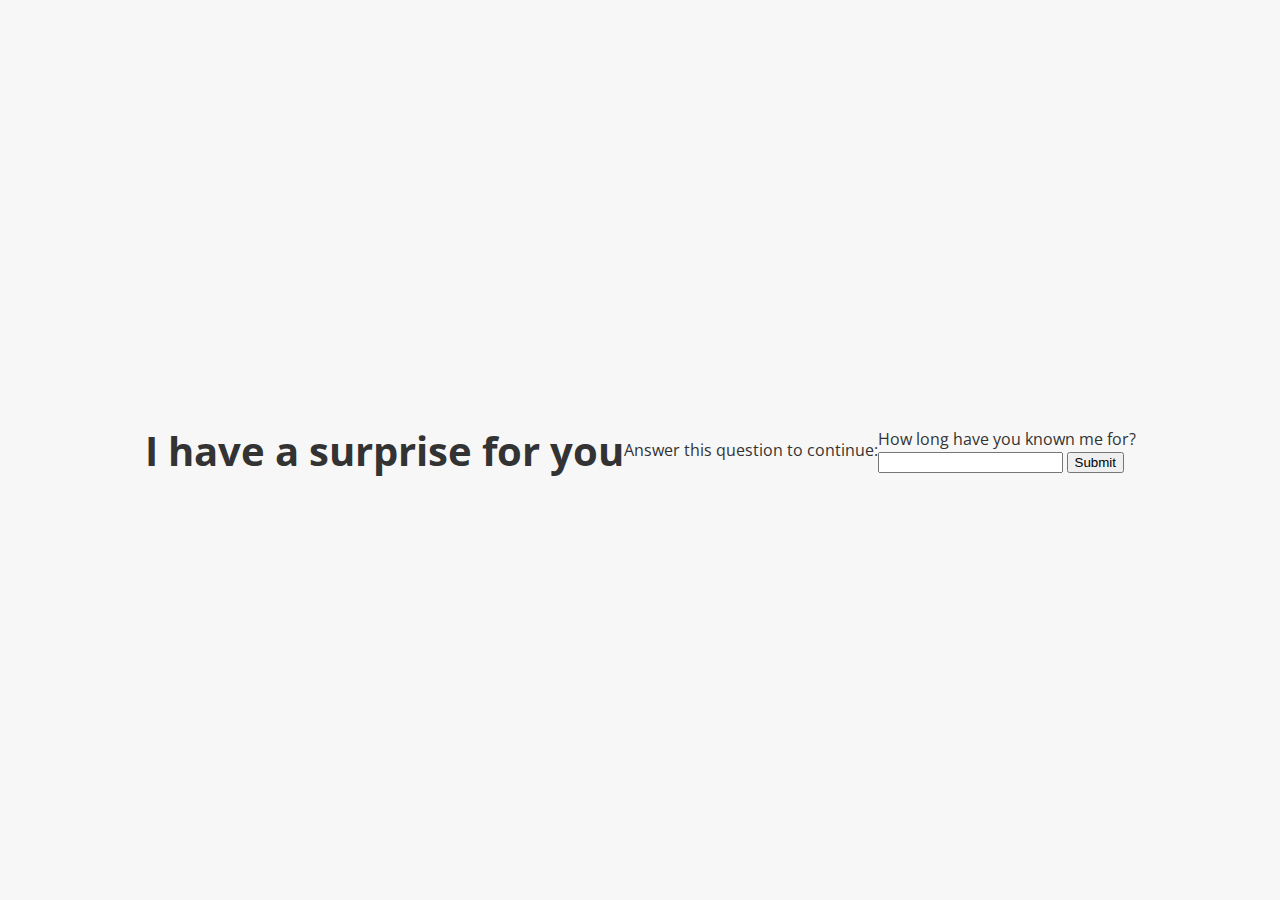
<file: index.html>
<!DOCTYPE html>
<html lang="en">
<head>
    <meta charset="UTF-8">
    <meta name="viewport" content="width=device-width, initial-scale=1.0">
    <title>I have a surprise for you</title>
    <link rel="stylesheet" href="styles.css">
</head>
<body>
    <h1>I have a surprise for you</h1>
    <p>Answer this question to continue:</p>
    <form id="questionForm">
        <label for="answer">How long have you known me for?</label><br>
        <input type="text" id="answer" name="answer">
        <button type="submit">Submit</button>
    </form>
    <script src="script.js"></script>
</body>
</html>
</file>
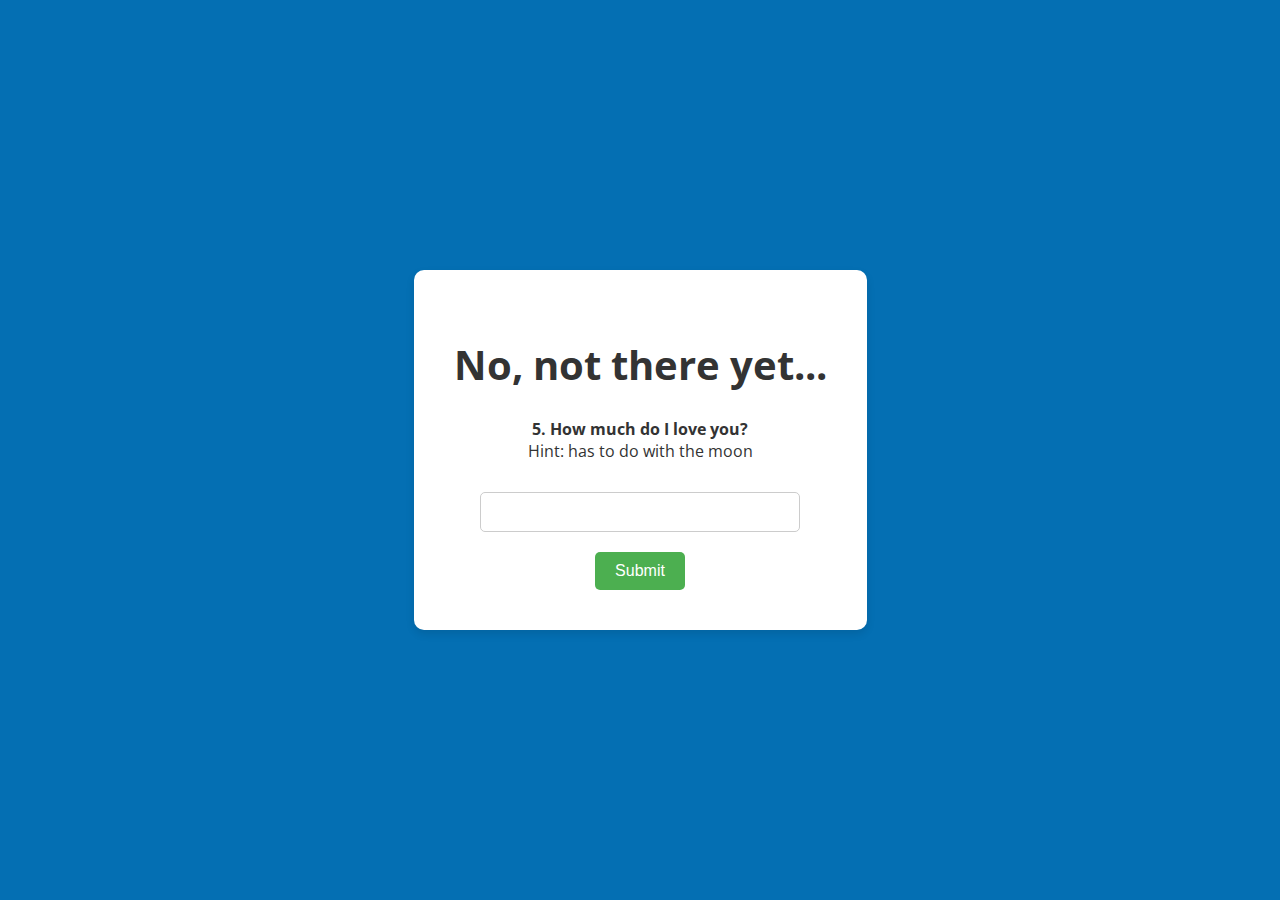
<file: fifth.html>
<!DOCTYPE html>
<html lang="en">
<head>
    <meta charset="UTF-8">
    <meta name="viewport" content="width=device-width, initial-scale=1.0">
    <title>月が綺麗ですね.</title>
    <link rel="stylesheet" href="css/fifth.css">
</head>
<body>
    <div class="container">
        <h1>No, not there yet...</h1>
        <p><b>5. How much do I love you?</b> <br>Hint: has to do with the moon</p>
        <form id="fifthQuestionForm">
            <input type="text" id="fifthAnswer" name="fifthAnswer">
            <button type="submit">Submit</button>
        </form>
    </div>
    <div id="customAlert" class="modal">
        <div class="modal-content">
            <span class="close-btn">&times;</span>
            <p id="alertMessage"></p>
        </div>
    </div>
    <script src="js/fifth.js"></script>
</body>
</html>
</file>
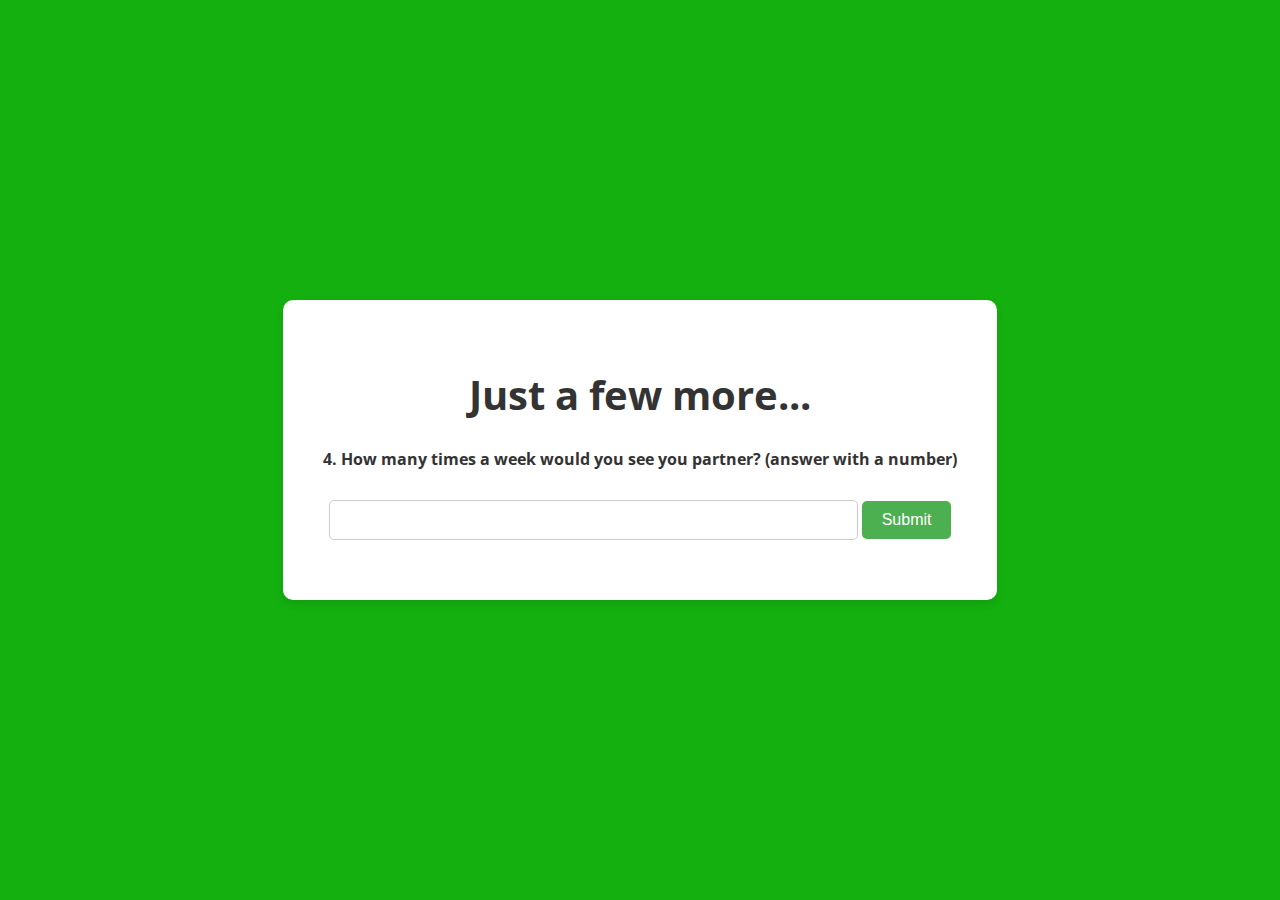
<file: fourth.html>
<!DOCTYPE html>
<html lang="en">
<head>
    <meta charset="UTF-8">
    <meta name="viewport" content="width=device-width, initial-scale=1.0">
    <title>我愛你</title>
    <link rel="stylesheet" href="css/fourth.css">
</head>
<body>
    <div class="container">
        <h1>Just a few more...</h1>
        <p><b>4. How many times a week would you see you partner? (answer with a number)</b></p>
        <form id="fourthQuestionForm">
            <input type="text" id="fourthAnswer" name="fourthAnswer">
            <button type="submit">Submit</button>
        </form>
    </div>
    <div id="customAlert" class="modal">
        <div class="modal-content">
            <span class="close-btn">&times;</span>
            <p id="alertMessage"></p>
        </div>
    </div>
    <script src="js/fourth.js"></script>
</body>
</html>
</file>
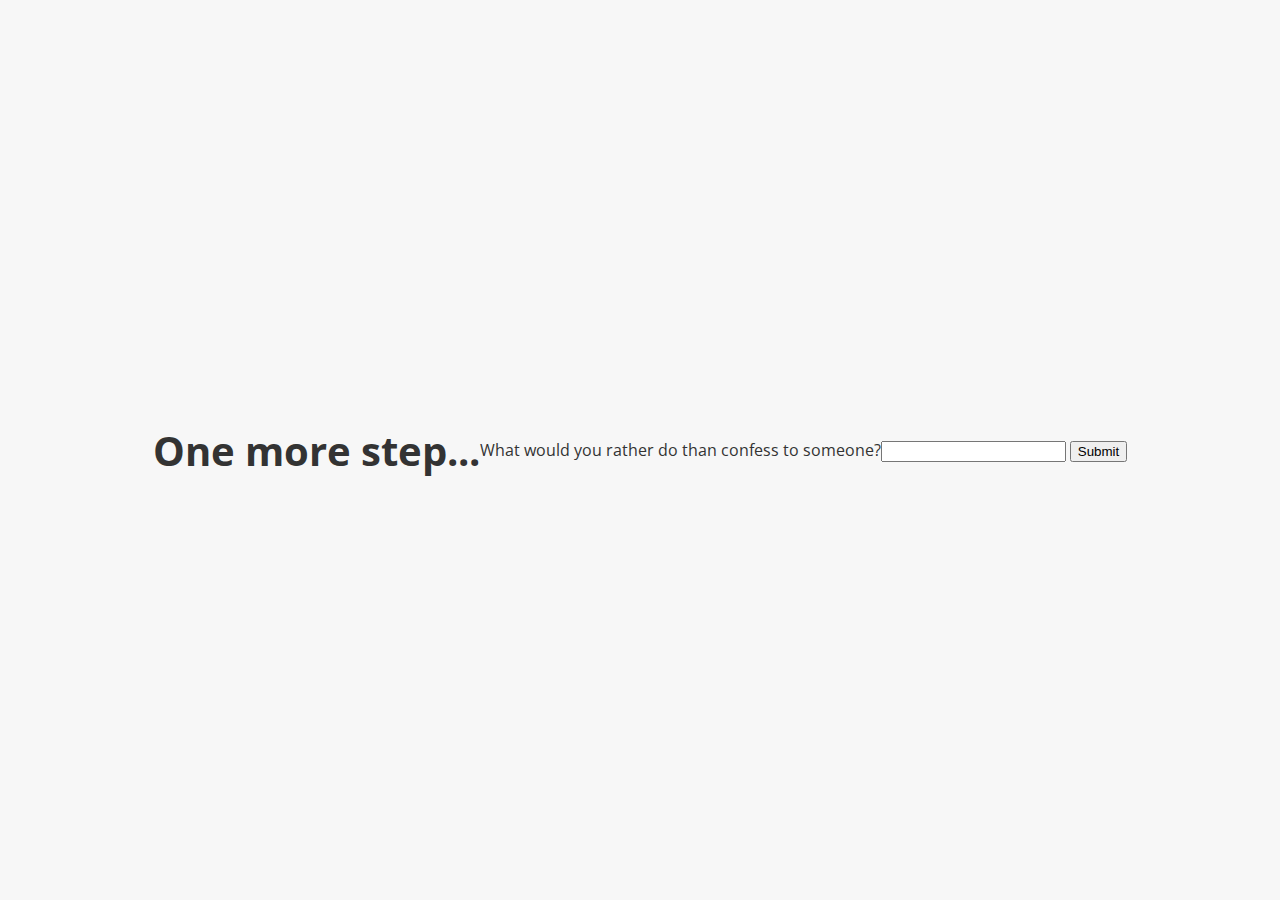
<file: second-question.html>
<!DOCTYPE html>
<html lang="en">
<head>
    <meta charset="UTF-8">
    <meta name="viewport" content="width=device-width, initial-scale=1.0">
    <title>One more step...</title>
    <link rel="stylesheet" href="styles.css">
</head>
<body>
    <h1>One more step...</h1>
    <p>What would you rather do than confess to someone?</p>
    <form id="secondQuestionForm">
        <input type="text" id="secondAnswer" name="secondAnswer">
        <button type="submit">Submit</button>
    </form>
    <script src="second-script.js"></script>
</body>
</html>
</file>
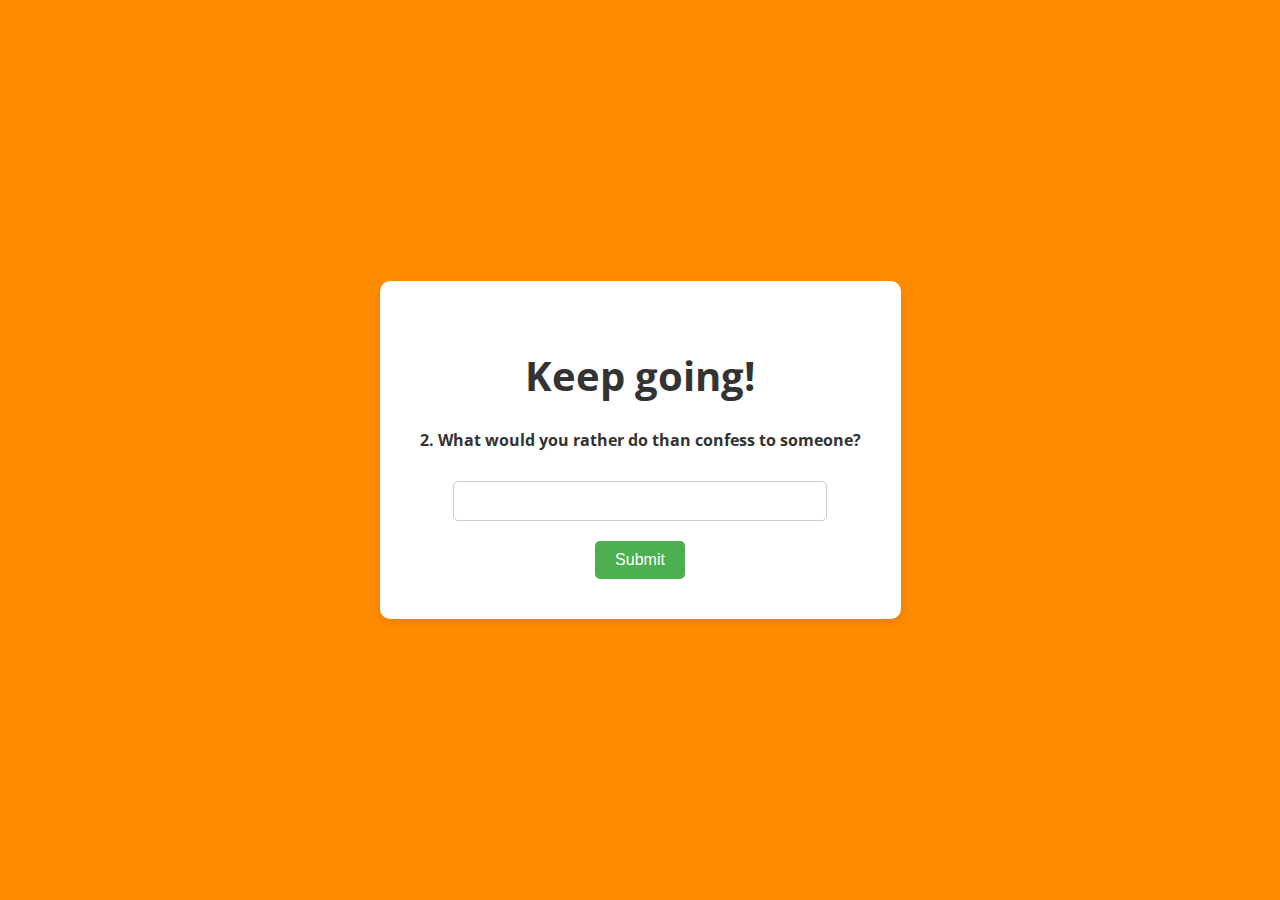
<file: second.html>
<!DOCTYPE html>
<html lang="en">
<head>
    <meta charset="UTF-8">
    <meta name="viewport" content="width=device-width, initial-scale=1.0">
    <title>I love you</title>
    <link rel="stylesheet" href="css/second.css">
</head>
<body>
    <div class="container">
        <h1>Keep going!</h1>
        <p><b>2. What would you rather do than confess to someone?</b></p>
        <form id="secondQuestionForm">
            <input type="text" id="secondAnswer" name="secondAnswer">
            <button type="submit">Submit</button>
        </form>
    </div>
    <div id="customAlert" class="modal">
        <div class="modal-content">
            <span class="close-btn">&times;</span>
            <p id="alertMessage"></p>
        </div>
    </div>
    <script src="js/second.js"></script>
</body>
</html>
</file>
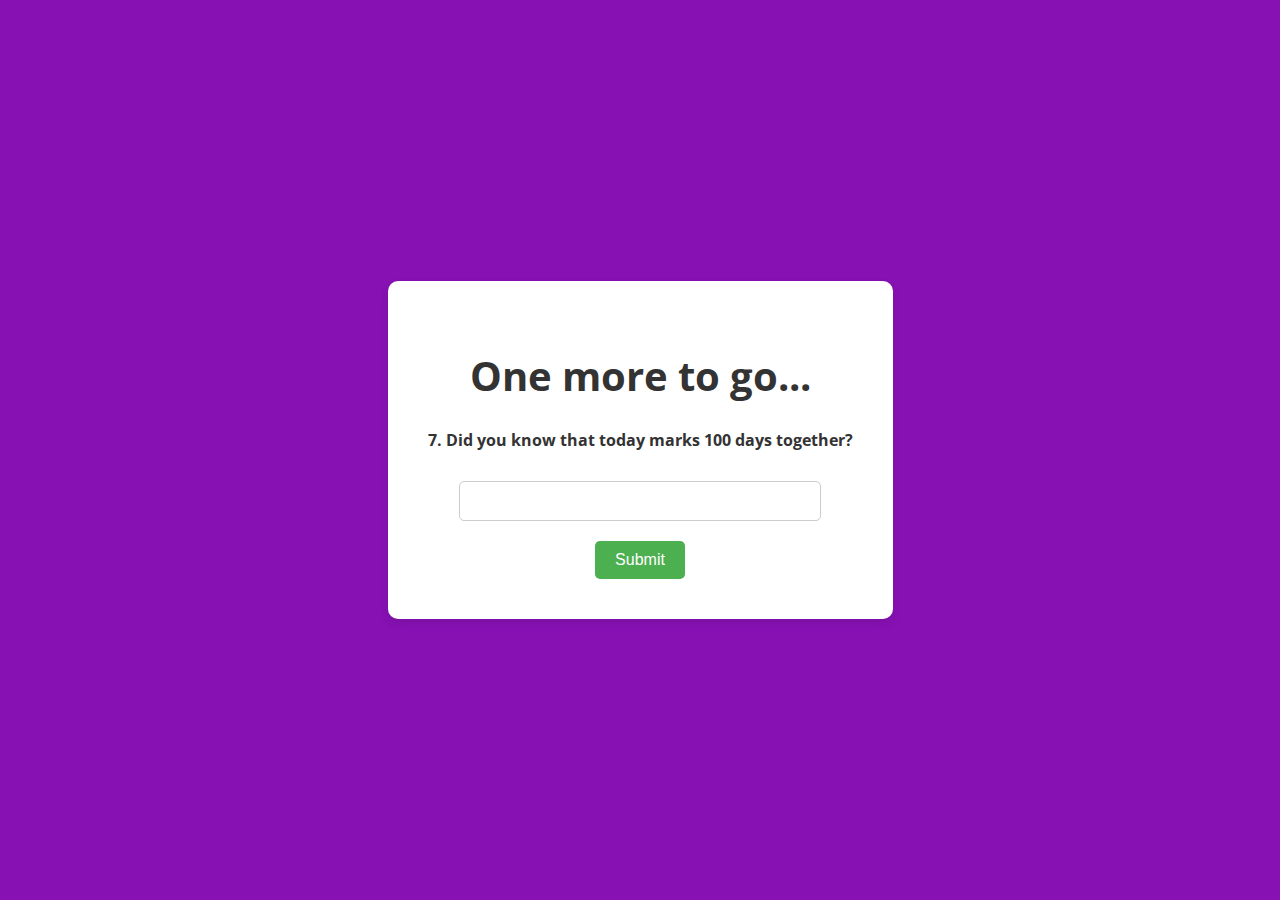
<file: seventh.html>
<!DOCTYPE html>
<html lang="en">
<head>
    <meta charset="UTF-8">
    <meta name="viewport" content="width=device-width, initial-scale=1.0">
    <title>मुझे तुमसे प्यार है</title>
    <link rel="stylesheet" href="css/seventh.css">
</head>
<body>
    <div class="container">
        <h1>One more to go...</h1>
        <p><b>7. Did you know that today marks 100 days together?</b></p>
        <form id="seventhQuestionForm">
            <input type="text" id="seventhAnswer" name="seventhAnswer">
            <button type="submit">Submit</button>
        </form>
    </div>
    <div id="customAlert" class="modal">
        <div class="modal-content">
            <span class="close-btn">&times;</span>
            <p id="alertMessage"></p>
        </div>
    </div>
    <script src="js/seventh.js"></script>
</body>
</html>
</file>
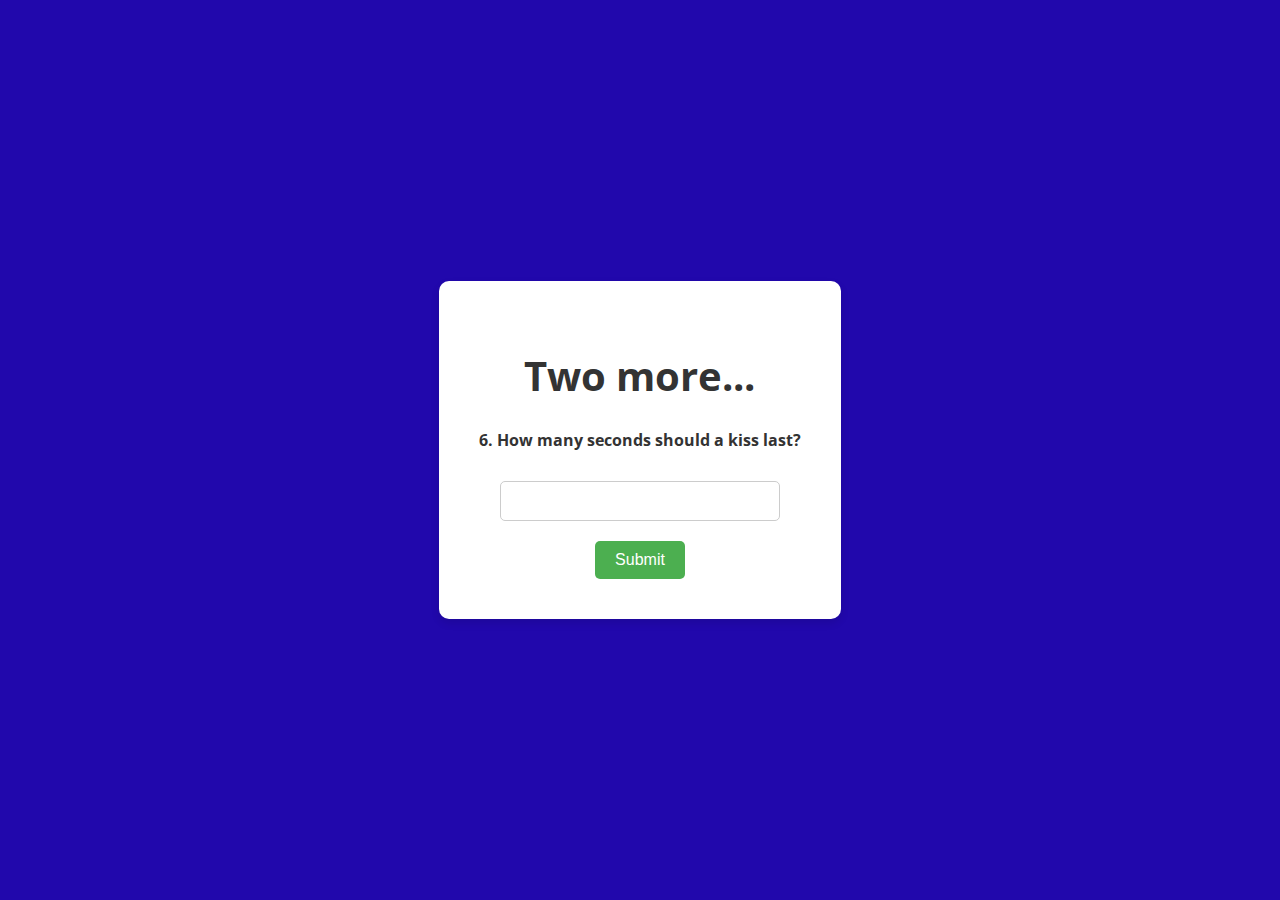
<file: sixth.html>
<!DOCTYPE html>
<html lang="en">
<head>
    <meta charset="UTF-8">
    <meta name="viewport" content="width=device-width, initial-scale=1.0">
    <title>je t'aime</title>
    <link rel="stylesheet" href="css/sixth.css">
</head>
<body>
    <div class="container">
        <h1>Two more...</h1>
        <p><b>6. How many seconds should a kiss last?</b></p>
        <form id="sixthQuestionForm">
            <input type="text" id="sixthAnswer" name="sixthAnswer">
            <button type="submit">Submit</button>
        </form>
    </div>
    <div id="customAlert" class="modal">
        <div class="modal-content">
            <span class="close-btn">&times;</span>
            <p id="alertMessage"></p>
        </div>
    </div>
    <script src="js/sixth.js"></script>
</body>
</html>
</file>
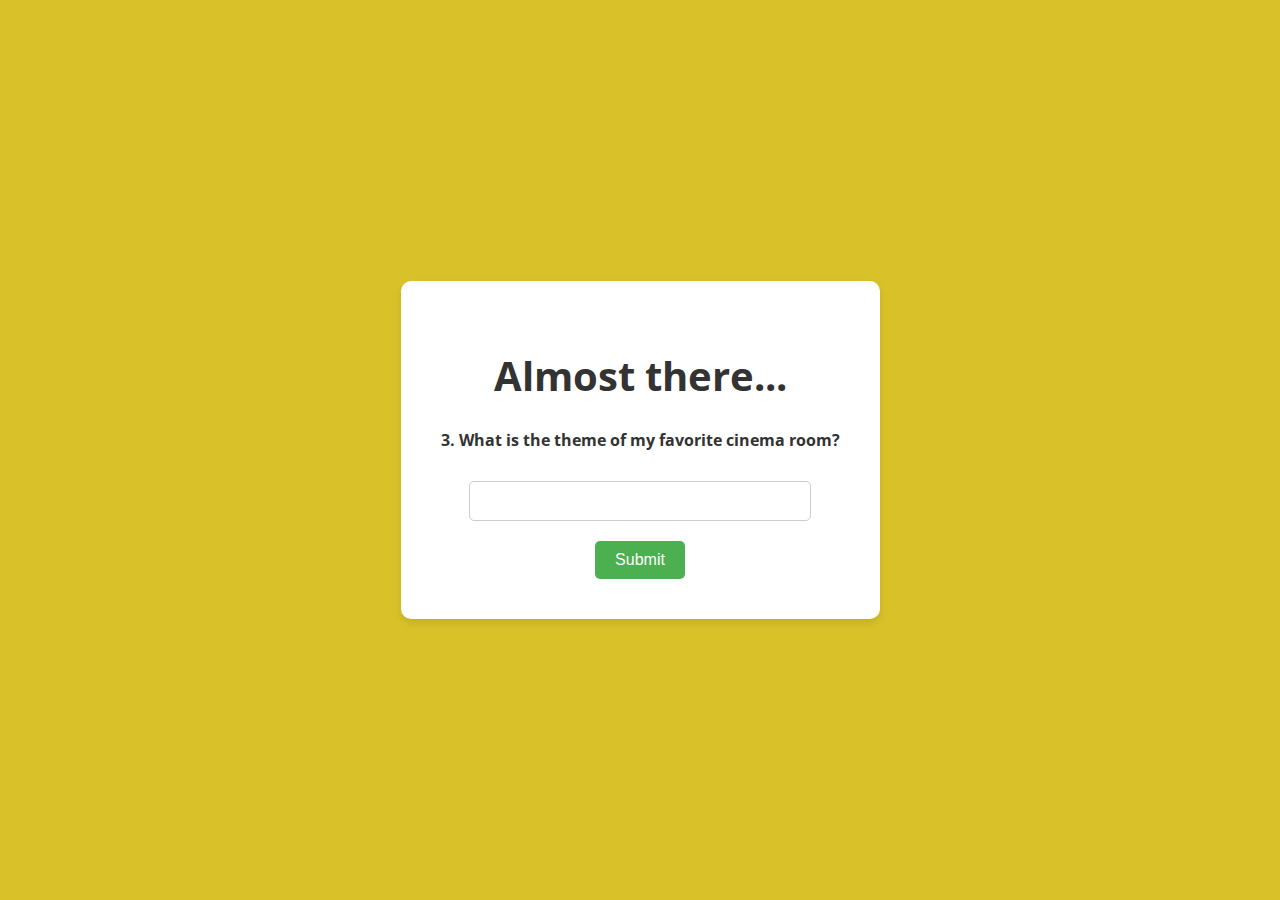
<file: third.html>
<!DOCTYPE html>
<html lang="en">
<head>
    <meta charset="UTF-8">
    <meta name="viewport" content="width=device-width, initial-scale=1.0">
    <title>我爱你</title>
    <link rel="stylesheet" href="css/third.css">
</head>
<body>
    <div class="container">
        <h1>Almost there...</h1>
        <p><b>3. What is the theme of my favorite cinema room?</b></p>
        <form id="thirdQuestionForm">
            <input type="text" id="thirdAnswer" name="thirdAnswer">
            <button type="submit">Submit</button>
        </form>
    </div>
    <div id="customAlert" class="modal">
        <div class="modal-content">
            <span class="close-btn">&times;</span>
            <p id="alertMessage"></p>
        </div>
    </div>
    <script src="js/third.js"></script>
</body>
</html>
</file>
<file: styles.css>
/* styles.css */
@import url('https://fonts.googleapis.com/css2?family=Open+Sans:wght@300;400;700&display=swap');

body {
    font-family: 'Open Sans', sans-serif;
    margin: 0;
    padding: 0;
    display: flex;
    justify-content: center;
    align-items: center;
    height: 100vh;
    background-color: #f7f7f7;
    color: #333;
}

h1 {
    font-weight: 700;
    font-size: 2.5em;
    text-align: center;
}
</file>
<file: css/fifth.css>
/* styles.css */
@import url('https://fonts.googleapis.com/css2?family=Open+Sans:wght@300;400;700&display=swap');

body {
    font-family: 'Open Sans', sans-serif;
    margin: 0;
    padding: 0;
    display: flex;
    justify-content: center;
    align-items: center;
    height: 100vh;
    background-color: #046fb3; /* Darker shade of orange */
    color: #333;
}

.container {
    text-align: center;
    background-color: #fff;
    padding: 40px;
    border-radius: 10px;
    box-shadow: 0 4px 8px rgba(0, 0, 0, 0.1);
}

h1 {
    font-weight: 700;
    font-size: 2.5em;
    text-align: center;
}

form {
    margin-top: 20px;
}

label {
    font-weight: 400;
    margin-bottom: 10px;
    display: block;
}

input[type="text"] {
    width: 80%;
    padding: 10px;
    margin-top: 10px;
    margin-bottom: 20px;
    border: 1px solid #ccc;
    border-radius: 5px;
    font-size: 1em;
}

button {
    background-color: #4CAF50;
    color: white;
    padding: 10px 20px;
    border: none;
    border-radius: 5px;
    cursor: pointer;
    font-size: 1em;
}

button:hover {
    background-color: #45a049;
}

/* Custom modal styles */
.modal {
    display: none;
    position: fixed;
    z-index: 1;
    left: 0;
    top: 0;
    width: 100%;
    height: 100%;
    overflow: auto;
    background-color: rgba(0, 0, 0, 0.5);
}

.modal-content {
    background-color: #fff;
    margin: 15% auto;
    padding: 20px;
    border: 1px solid #888;
    width: 80%;
    max-width: 400px;
    border-radius: 10px;
    box-shadow: 0 4px 8px rgba(0, 0, 0, 0.2);
    text-align: center;
    position: relative;
    animation: slide-down 0.3s ease-out;
}

.close-btn {
    color: #aaa;
    float: right;
    font-size: 28px;
    font-weight: bold;
    cursor: pointer;
    position: absolute;
    top: 10px;
    right: 10px;
}

.close-btn:hover,
.close-btn:focus {
    color: #000;
    text-decoration: none;
}

@keyframes slide-down {
    from {
        transform: translateY(-100%);
        opacity: 0;
    }
    to {
        transform: translateY(0);
        opacity: 1;
    }
}

#alertMessage {
    font-size: 1.2em;
    color: #333;
    margin-top: 20px;
}
</file>
<file: css/fourth.css>
/* styles.css */
@import url('https://fonts.googleapis.com/css2?family=Open+Sans:wght@300;400;700&display=swap');

body {
    font-family: 'Open Sans', sans-serif;
    margin: 0;
    padding: 0;
    display: flex;
    justify-content: center;
    align-items: center;
    height: 100vh;
    background-color: #14b00f; /* Darker shade of orange */
    color: #333;
}

.container {
    text-align: center;
    background-color: #fff;
    padding: 40px;
    border-radius: 10px;
    box-shadow: 0 4px 8px rgba(0, 0, 0, 0.1);
}

h1 {
    font-weight: 700;
    font-size: 2.5em;
    text-align: center;
}

form {
    margin-top: 20px;
}

label {
    font-weight: 400;
    margin-bottom: 10px;
    display: block;
}

input[type="text"] {
    width: 80%;
    padding: 10px;
    margin-top: 10px;
    margin-bottom: 20px;
    border: 1px solid #ccc;
    border-radius: 5px;
    font-size: 1em;
}

button {
    background-color: #4CAF50;
    color: white;
    padding: 10px 20px;
    border: none;
    border-radius: 5px;
    cursor: pointer;
    font-size: 1em;
}

button:hover {
    background-color: #45a049;
}

/* Custom modal styles */
.modal {
    display: none;
    position: fixed;
    z-index: 1;
    left: 0;
    top: 0;
    width: 100%;
    height: 100%;
    overflow: auto;
    background-color: rgba(0, 0, 0, 0.5);
}

.modal-content {
    background-color: #fff;
    margin: 15% auto;
    padding: 20px;
    border: 1px solid #888;
    width: 80%;
    max-width: 400px;
    border-radius: 10px;
    box-shadow: 0 4px 8px rgba(0, 0, 0, 0.2);
    text-align: center;
    position: relative;
    animation: slide-down 0.3s ease-out;
}

.close-btn {
    color: #aaa;
    float: right;
    font-size: 28px;
    font-weight: bold;
    cursor: pointer;
    position: absolute;
    top: 10px;
    right: 10px;
}

.close-btn:hover,
.close-btn:focus {
    color: #000;
    text-decoration: none;
}

@keyframes slide-down {
    from {
        transform: translateY(-100%);
        opacity: 0;
    }
    to {
        transform: translateY(0);
        opacity: 1;
    }
}

#alertMessage {
    font-size: 1.2em;
    color: #333;
    margin-top: 20px;
}
</file>
<file: css/second.css>
/* styles.css */
@import url('https://fonts.googleapis.com/css2?family=Open+Sans:wght@300;400;700&display=swap');

body {
    font-family: 'Open Sans', sans-serif;
    margin: 0;
    padding: 0;
    display: flex;
    justify-content: center;
    align-items: center;
    height: 100vh;
    background-color: #FF8C00; /* Darker shade of orange */
    color: #333;
}

.container {
    text-align: center;
    background-color: #fff;
    padding: 40px;
    border-radius: 10px;
    box-shadow: 0 4px 8px rgba(0, 0, 0, 0.1);
}

h1 {
    font-weight: 700;
    font-size: 2.5em;
    text-align: center;
}

form {
    margin-top: 20px;
}

label {
    font-weight: 400;
    margin-bottom: 10px;
    display: block;
}

input[type="text"] {
    width: 80%;
    padding: 10px;
    margin-top: 10px;
    margin-bottom: 20px;
    border: 1px solid #ccc;
    border-radius: 5px;
    font-size: 1em;
}

button {
    background-color: #4CAF50;
    color: white;
    padding: 10px 20px;
    border: none;
    border-radius: 5px;
    cursor: pointer;
    font-size: 1em;
}

button:hover {
    background-color: #45a049;
}

/* Custom modal styles */
.modal {
    display: none;
    position: fixed;
    z-index: 1;
    left: 0;
    top: 0;
    width: 100%;
    height: 100%;
    overflow: auto;
    background-color: rgba(0, 0, 0, 0.5);
}

.modal-content {
    background-color: #fff;
    margin: 15% auto;
    padding: 20px;
    border: 1px solid #888;
    width: 80%;
    max-width: 400px;
    border-radius: 10px;
    box-shadow: 0 4px 8px rgba(0, 0, 0, 0.2);
    text-align: center;
    position: relative;
    animation: slide-down 0.3s ease-out;
}

.close-btn {
    color: #aaa;
    float: right;
    font-size: 28px;
    font-weight: bold;
    cursor: pointer;
    position: absolute;
    top: 10px;
    right: 10px;
}

.close-btn:hover,
.close-btn:focus {
    color: #000;
    text-decoration: none;
}

@keyframes slide-down {
    from {
        transform: translateY(-100%);
        opacity: 0;
    }
    to {
        transform: translateY(0);
        opacity: 1;
    }
}

#alertMessage {
    font-size: 1.2em;
    color: #333;
    margin-top: 20px;
}
</file>
<file: css/seventh.css>
/* styles.css */
@import url('https://fonts.googleapis.com/css2?family=Open+Sans:wght@300;400;700&display=swap');

body {
    font-family: 'Open Sans', sans-serif;
    margin: 0;
    padding: 0;
    display: flex;
    justify-content: center;
    align-items: center;
    height: 100vh;
    background-color: #8711b3; /* Darker shade of orange */
    color: #333;
}

.container {
    text-align: center;
    background-color: #fff;
    padding: 40px;
    border-radius: 10px;
    box-shadow: 0 4px 8px rgba(0, 0, 0, 0.1);
}

h1 {
    font-weight: 700;
    font-size: 2.5em;
    text-align: center;
}

form {
    margin-top: 20px;
}

label {
    font-weight: 400;
    margin-bottom: 10px;
    display: block;
}

input[type="text"] {
    width: 80%;
    padding: 10px;
    margin-top: 10px;
    margin-bottom: 20px;
    border: 1px solid #ccc;
    border-radius: 5px;
    font-size: 1em;
}

button {
    background-color: #4CAF50;
    color: white;
    padding: 10px 20px;
    border: none;
    border-radius: 5px;
    cursor: pointer;
    font-size: 1em;
}

button:hover {
    background-color: #45a049;
}

/* Custom modal styles */
.modal {
    display: none;
    position: fixed;
    z-index: 1;
    left: 0;
    top: 0;
    width: 100%;
    height: 100%;
    overflow: auto;
    background-color: rgba(0, 0, 0, 0.5);
}

.modal-content {
    background-color: #fff;
    margin: 15% auto;
    padding: 20px;
    border: 1px solid #888;
    width: 80%;
    max-width: 400px;
    border-radius: 10px;
    box-shadow: 0 4px 8px rgba(0, 0, 0, 0.2);
    text-align: center;
    position: relative;
    animation: slide-down 0.3s ease-out;
}

.close-btn {
    color: #aaa;
    float: right;
    font-size: 28px;
    font-weight: bold;
    cursor: pointer;
    position: absolute;
    top: 10px;
    right: 10px;
}

.close-btn:hover,
.close-btn:focus {
    color: #000;
    text-decoration: none;
}

@keyframes slide-down {
    from {
        transform: translateY(-100%);
        opacity: 0;
    }
    to {
        transform: translateY(0);
        opacity: 1;
    }
}

#alertMessage {
    font-size: 1.2em;
    color: #333;
    margin-top: 20px;
}
</file>
<file: css/sixth.css>
/* styles.css */
@import url('https://fonts.googleapis.com/css2?family=Open+Sans:wght@300;400;700&display=swap');

body {
    font-family: 'Open Sans', sans-serif;
    margin: 0;
    padding: 0;
    display: flex;
    justify-content: center;
    align-items: center;
    height: 100vh;
    background-color: #2108ac; /* Darker shade of orange */
    color: #333;
}

.container {
    text-align: center;
    background-color: #fff;
    padding: 40px;
    border-radius: 10px;
    box-shadow: 0 4px 8px rgba(0, 0, 0, 0.1);
}

h1 {
    font-weight: 700;
    font-size: 2.5em;
    text-align: center;
}

form {
    margin-top: 20px;
}

label {
    font-weight: 400;
    margin-bottom: 10px;
    display: block;
}

input[type="text"] {
    width: 80%;
    padding: 10px;
    margin-top: 10px;
    margin-bottom: 20px;
    border: 1px solid #ccc;
    border-radius: 5px;
    font-size: 1em;
}

button {
    background-color: #4CAF50;
    color: white;
    padding: 10px 20px;
    border: none;
    border-radius: 5px;
    cursor: pointer;
    font-size: 1em;
}

button:hover {
    background-color: #45a049;
}

/* Custom modal styles */
.modal {
    display: none;
    position: fixed;
    z-index: 1;
    left: 0;
    top: 0;
    width: 100%;
    height: 100%;
    overflow: auto;
    background-color: rgba(0, 0, 0, 0.5);
}

.modal-content {
    background-color: #fff;
    margin: 15% auto;
    padding: 20px;
    border: 1px solid #888;
    width: 80%;
    max-width: 400px;
    border-radius: 10px;
    box-shadow: 0 4px 8px rgba(0, 0, 0, 0.2);
    text-align: center;
    position: relative;
    animation: slide-down 0.3s ease-out;
}

.close-btn {
    color: #aaa;
    float: right;
    font-size: 28px;
    font-weight: bold;
    cursor: pointer;
    position: absolute;
    top: 10px;
    right: 10px;
}

.close-btn:hover,
.close-btn:focus {
    color: #000;
    text-decoration: none;
}

@keyframes slide-down {
    from {
        transform: translateY(-100%);
        opacity: 0;
    }
    to {
        transform: translateY(0);
        opacity: 1;
    }
}

#alertMessage {
    font-size: 1.2em;
    color: #333;
    margin-top: 20px;
}
</file>
<file: css/third.css>
/* styles.css */
@import url('https://fonts.googleapis.com/css2?family=Open+Sans:wght@300;400;700&display=swap');

body {
    font-family: 'Open Sans', sans-serif;
    margin: 0;
    padding: 0;
    display: flex;
    justify-content: center;
    align-items: center;
    height: 100vh;
    background-color: #d9c229; /* Darker shade of orange */
    color: #333;
}

.container {
    text-align: center;
    background-color: #fff;
    padding: 40px;
    border-radius: 10px;
    box-shadow: 0 4px 8px rgba(0, 0, 0, 0.1);
}

h1 {
    font-weight: 700;
    font-size: 2.5em;
    text-align: center;
}

form {
    margin-top: 20px;
}

label {
    font-weight: 400;
    margin-bottom: 10px;
    display: block;
}

input[type="text"] {
    width: 80%;
    padding: 10px;
    margin-top: 10px;
    margin-bottom: 20px;
    border: 1px solid #ccc;
    border-radius: 5px;
    font-size: 1em;
}

button {
    background-color: #4CAF50;
    color: white;
    padding: 10px 20px;
    border: none;
    border-radius: 5px;
    cursor: pointer;
    font-size: 1em;
}

button:hover {
    background-color: #45a049;
}

/* Custom modal styles */
.modal {
    display: none;
    position: fixed;
    z-index: 1;
    left: 0;
    top: 0;
    width: 100%;
    height: 100%;
    overflow: auto;
    background-color: rgba(0, 0, 0, 0.5);
}

.modal-content {
    background-color: #fff;
    margin: 15% auto;
    padding: 20px;
    border: 1px solid #888;
    width: 80%;
    max-width: 400px;
    border-radius: 10px;
    box-shadow: 0 4px 8px rgba(0, 0, 0, 0.2);
    text-align: center;
    position: relative;
    animation: slide-down 0.3s ease-out;
}

.close-btn {
    color: #aaa;
    float: right;
    font-size: 28px;
    font-weight: bold;
    cursor: pointer;
    position: absolute;
    top: 10px;
    right: 10px;
}

.close-btn:hover,
.close-btn:focus {
    color: #000;
    text-decoration: none;
}

@keyframes slide-down {
    from {
        transform: translateY(-100%);
        opacity: 0;
    }
    to {
        transform: translateY(0);
        opacity: 1;
    }
}

#alertMessage {
    font-size: 1.2em;
    color: #333;
    margin-top: 20px;
}
</file>
